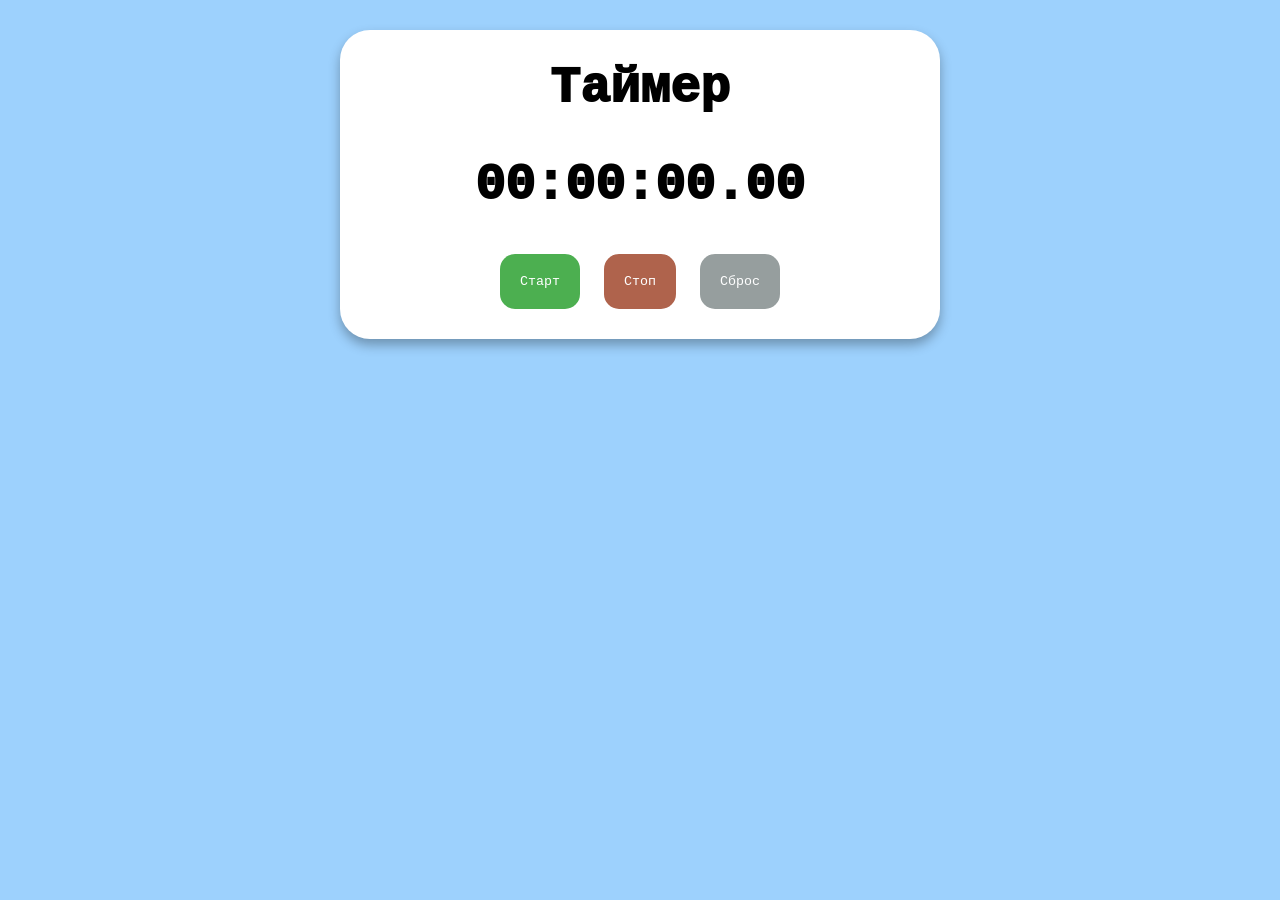
<file: index.html>
<!DOCTYPE html>
<html lang="ru=RU">
<head>
    <meta charset="UTF-8">
    <meta name="viewport" content="width=device-width, initial-scale=1.0">
    <title> Секундомер / таймер </title>
    <link rel="stylesheet" href="style.css" />
</head>
<body>
    <div class="container">
        <p class="title">Таймер</p>
        <p class="time" id="time">00:00:00</p>
        <div class="btn">
            <button  class="start" id="start">Старт</button>
            <button  class="stop" id="stop">Стоп</button>
            <button  class="reset" id="reset">Сброс</button>
        </div>
    </div>
    <script src="main.js"></script>
</body>
</html>
</file>
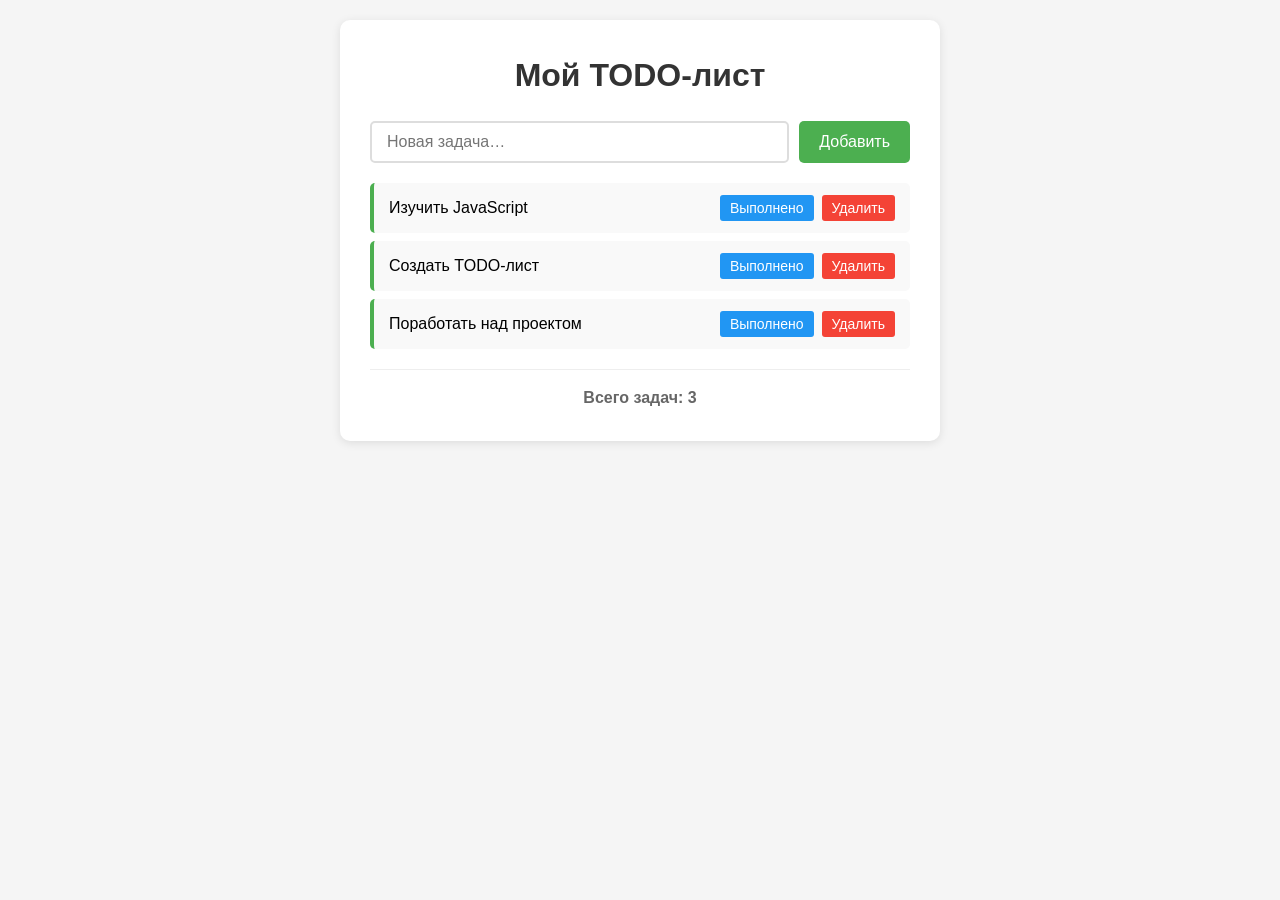
<file: todo.html>
<!DOCTYPE html>
<html lang="en">
<head>
    <meta charset="UTF-8">
    <meta name="viewport" content="width=device-width, initial-scale=1.0">
    <title>Простой TODO-лист</title>
    <link rel="stylesheet" href="todo.css" />
</head>
<body>
    <div class="container">
        <h1>Мой TODO-лист</h1>
        <div class="add-task">
            <input type="text" id="taskInput" placeholder="Новая задача…" />
            <button id="addBtn">Добавить</button>
        </div>

        <ul id="taskList">
        
        </ul>

        <div class="info">
            <p id="taskCounter">Всего задач: 0</p>
        </div>
    </div>
    <script src="todo.js"></script>
</body>
</html>
</file>
<file: style.css>
* {
    padding: 0;
    margin: 0;
    box-sizing: border-box;
}
body {
    display: flex;
    justify-content: center;
    align-items: center;
    background-color: rgb(157, 209, 253);
}
.container {
  min-width: 300px;
  width: 600px;
  margin: 30px;
  background-color: white;
  padding: 30px;
  border-radius: 30px;
  text-align: center;
  box-shadow: 0 6px 12px rgba(0, 0, 0, 0.3);
}
.title {
    font-size: 50px;
    margin-bottom: 40px;
    font-family:'Courier New', Courier, monospace;
    font-weight: 1000;
}
.time {
    font-size: 50px;
    margin-bottom: 40px;
    font-family:'Courier New', Courier, monospace;
    font-weight: 1000;
}
.start {
    padding: 20px;
    margin-right: 20px;
    border-radius: 15px;
    background-color: #4CAF50;
    color: white;
    border: none;
    cursor: pointer;
    transition: background-color 0.3s ease;
    font-family:'Courier New', Courier, monospace;
}
.start:hover {
  background-color: #47d44e;
}
.stop {
    padding: 20px;
    margin-right: 20px;
    border-radius: 15px;
    background-color: #af634c;
    color: white;
    border: none;
    cursor: pointer;
    transition: background-color 0.3s ease;
    font-family:'Courier New', Courier, monospace;
}
.stop:hover {
  background-color: #cf483c;
}

.reset {
    padding: 20px;
    border-radius: 15px;
    background-color: #969e9e;
    color: white;
    border: none;
    cursor: pointer;
    transition: background-color 0.3s ease;
    font-family:'Courier New', Courier, monospace;
}
.reset:hover {
  background-color: #7f7f7f;
}
</file>
<file: todo.css>
* {
    margin: 0;
    padding: 0;
    box-sizing: border-box;
}
body {
  font-family: Arial, sans-serif;
  background-color: #f5f5f5;
  padding: 20px;
  line-height: 1.6;
}
.container {
  max-width: 600px;
  margin: 0 auto;
  background-color: white;
  padding: 30px;
  border-radius: 10px;
  box-shadow: 0 2px 10px rgba(0, 0, 0, 0.1);
}
h1 {
  text-align: center;
  color: #333;
  margin-bottom: 20px;
}
.add-task {
  display: flex;
  gap: 10px;
  margin-bottom: 20px;
}
#taskInput {
  flex: 1;
  padding: 10px 15px;
  border: 2px solid #ddd;
  border-radius: 5px;
  font-size: 16px;
}
#taskInput:focus {
  outline: none;
  border-color: #4caf50;
}
#addBtn {
  padding: 10px 20px;
  background-color: #4caf50;
  color: white;
  border: none;
  border-radius: 5px;
  cursor: pointer;
  font-size: 16px;
  transition: background-color 0.3s;
}
#addBtn:hover {
  background-color: #45a049;
}
#taskList {
  list-style-type: none;
}
.task-item {
  display: flex;
  align-items: center;
  padding: 12px 15px;
  margin-bottom: 8px;
  background-color: #f9f9f9;
  border-left: 4px solid #4caf50;
  border-radius: 5px;
  transition: all 0.3s;
}
.task-item:hover {
  background-color: #f0f0f0;
}
.task-text {
  flex: 1;
  font-size: 16px;
}
.task-text.completed {
  text-decoration: line-through;
  color: #888;
}

.task-buttons {
  display: flex;
  gap: 8px;
}

.complete-btn,
.delete-btn {
  padding: 5px 10px;
  border: none;
  border-radius: 3px;
  cursor: pointer;
  font-size: 14px;
}

.complete-btn {
  background-color: #2196f3;
  color: white;
}
.complete-btn:hover {
  background-color: #1976d2;
}
.delete-btn {
  background-color: #f44336;
  color: white;
}
.delete-btn:hover {
  background-color: #d32f2f;
}
.info {
  margin-top: 20px;
  padding-top: 15px;
  border-top: 1px solid #eee;
  text-align: center;
}
#taskCounter {
  color: #666;
  font-weight: bold;
}
</file>
